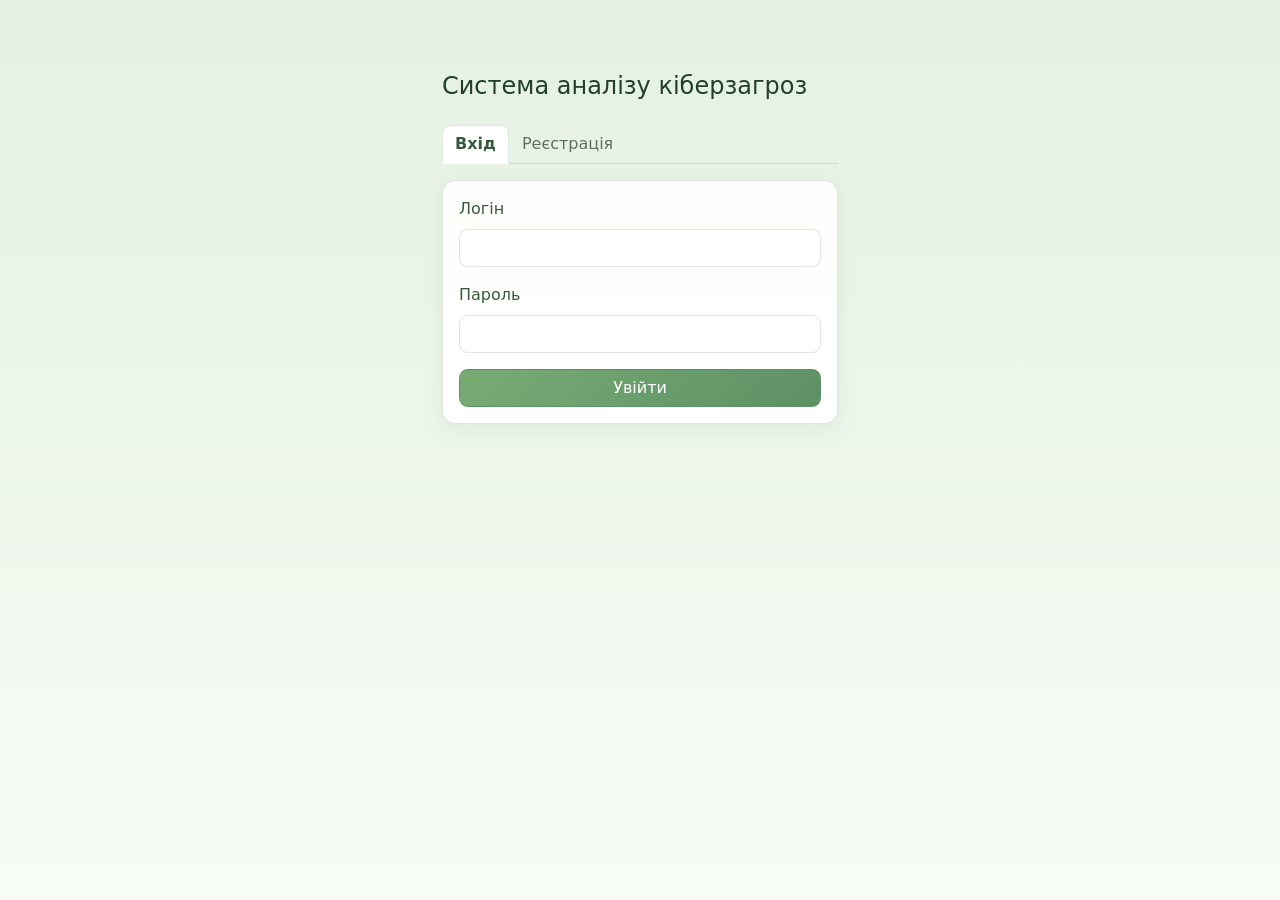
<file: frontend/index.html>
<!DOCTYPE html>
<html lang="uk">
<head>
  <meta charset="utf-8">
  <meta name="viewport" content="width=device-width, initial-scale=1">
  <title>CTA — Вхід</title>
  <link href="https://cdn.jsdelivr.net/npm/bootstrap@5.3.3/dist/css/bootstrap.min.css" rel="stylesheet">
  <link href="css/styles.css" rel="stylesheet">
</head>
<body class="bg-light">
  <main class="container" style="max-width: 420px; padding-top: 8vh;">
    <h1 class="h4 mb-4">Система аналізу кіберзагроз</h1>
    <ul class="nav nav-tabs mb-3">
      <li class="nav-item">
        <button class="nav-link active" id="tabLogin" type="button">Вхід</button>
      </li>
      <li class="nav-item">
        <button class="nav-link" id="tabRegister" type="button">Реєстрація</button>
      </li>
    </ul>
    <div class="card">
      <div class="card-body">
        <form id="loginForm">
          <div class="mb-3">
            <label class="form-label" for="login">Логін</label>
            <input class="form-control" id="login" autocomplete="username">
          </div>
          <div class="mb-3">
            <label class="form-label" for="password">Пароль</label>
            <input class="form-control" id="password" type="password" autocomplete="current-password">
          </div>
          <button class="btn btn-primary w-100" type="submit" id="loginBtn">Увійти</button>
        </form>
        <form id="registerForm" class="d-none">
          <div class="mb-3">
            <label class="form-label" for="regLogin">Логін</label>
            <input class="form-control" id="regLogin" autocomplete="username">
          </div>
          <div class="mb-3">
            <label class="form-label" for="regEmail">Email</label>
            <input class="form-control" id="regEmail" type="email" autocomplete="email">
          </div>
          <div class="mb-3">
            <label class="form-label" for="regPassword">Пароль</label>
            <input class="form-control" id="regPassword" type="password" autocomplete="new-password">
          </div>
          <div class="mb-3">
            <label class="form-label" for="regRole">Роль</label>
            <select class="form-select" id="regRole">
              <option value="analyst">Аналітик</option>
              <option value="admin">Адміністратор</option>
            </select>
          </div>
          <button class="btn btn-primary w-100" type="submit">Зареєструватися</button>
        </form>
        <div class="text-danger small mt-2 d-none" id="error"></div>
        <div class="text-success small mt-2 d-none" id="success"></div>
      </div>
    </div>
  </main>
  <script src="js/api.js"></script>
  <script src="js/login.js"></script>
</body>
</html>
</file>
<file: frontend/css/styles.css>
/* CTA — light aloe cactus green theme
   Drop-in replacement for frontend/css/styles.css */

:root {
  --aloe-25:  #f8fcf7;
  --aloe-50:  #f1f8ef;
  --aloe-100: #e4f1e0;
  --aloe-200: #d0e6ca;
  --aloe-300: #b6d9ae;
  --aloe-400: #98c58f;
  --aloe-500: #79ab74;
  --aloe-600: #5c9165;
  --aloe-700: #48764f;
  --aloe-800: #365a3d;
  --forest-ink: #22402c;
  --muted-text: #5d6f61;
  --line: rgba(92, 145, 101, 0.20);
  --shadow: 0 6px 22px rgba(72, 118, 79, 0.09);

  --bs-body-bg: var(--aloe-50);
  --bs-body-color: var(--forest-ink);
  --bs-primary: var(--aloe-600);
  --bs-primary-rgb: 92, 145, 101;
  --bs-link-color: var(--aloe-700);
  --bs-link-hover-color: var(--aloe-800);
  --bs-border-color: var(--line);
  --bs-border-radius: .6rem;
}

html { min-height: 100%; }

body {
  min-height: 100vh;
  background: linear-gradient(180deg, var(--aloe-100) 0%, var(--aloe-50) 220px, var(--aloe-25) 100%) fixed;
  color: var(--forest-ink);
}

body.bg-light { background: linear-gradient(180deg, var(--aloe-100), var(--aloe-25)) fixed !important; }

h1, h2, h3, h4, h5, h6 { color: var(--forest-ink); font-weight: 600; }

a { color: var(--aloe-700); }
a:hover { color: var(--aloe-800); }

.text-muted { color: var(--muted-text) !important; }

:focus-visible {
  outline: 3px solid rgba(121, 171, 116, 0.55);
  outline-offset: 2px;
}

.navbar {
  background: rgba(255, 255, 255, 0.78) !important;
  backdrop-filter: blur(10px);
  border-bottom: 1px solid var(--line) !important;
}

.navbar-brand {
  color: var(--aloe-700);
  font-weight: 700;
  letter-spacing: .04em;
  font-size: xx-large;
}

.navbar-text { color: var(--muted-text); }

.nav-link {
  color: var(--forest-ink);
  border-radius: .5rem;
  padding: .4rem .75rem !important;
  transition: background-color .15s ease, color .15s ease;
}

.nav-link:hover { background: var(--aloe-100); color: var(--aloe-800); }

.nav-link.active {
  background: var(--aloe-200);
  color: var(--aloe-800) !important;
  font-weight: 600;
}

.navbar-toggler { border-color: var(--line); }
.navbar-toggler:focus { box-shadow: 0 0 0 .2rem rgba(121, 171, 116, 0.25); }

.card {
  background: rgba(255, 255, 255, 0.92);
  border: 1px solid var(--line);
  border-radius: .85rem;
  box-shadow: var(--shadow);
}

.card-header,
.card-footer { background-color: var(--aloe-100); border-color: var(--line); }

.stat-card { background: linear-gradient(180deg, #ffffff, var(--aloe-50)); }

.stat-value {
  font-size: 1.75rem;
  font-weight: 700;
  color: var(--aloe-700);
}

.btn { border-radius: .55rem; font-weight: 500; transition: all .15s ease; }

.btn-primary {
  --bs-btn-color: #fff;
  --bs-btn-hover-color: #fff;
  --bs-btn-active-color: #fff;
  --bs-btn-disabled-color: #fff;
  color: #fff;
  background: linear-gradient(135deg, var(--aloe-500), var(--aloe-600));
  border-color: var(--aloe-600);
}

.btn-primary:hover,
.btn-primary:focus,
.btn-primary:active {
  color: #fff;
  background: linear-gradient(135deg, var(--aloe-600), var(--aloe-700));
  border-color: var(--aloe-700);
}

.btn-primary:disabled { background: var(--aloe-400); border-color: var(--aloe-400); }

.btn-outline-primary {
  color: var(--aloe-700);
  border-color: var(--aloe-500);
}

.btn-outline-primary:hover,
.btn-outline-primary.active {
  background-color: var(--aloe-200);
  border-color: var(--aloe-600);
  color: var(--aloe-800);
}

.btn-outline-secondary {
  color: var(--muted-text);
  border-color: rgba(93, 111, 97, 0.35);
}

.btn-outline-secondary:hover {
  background-color: var(--aloe-100);
  border-color: var(--aloe-500);
  color: var(--forest-ink);
}

.btn-outline-success {
  color: var(--aloe-700);
  border-color: var(--aloe-500);
}

.btn-outline-success:hover {
  background-color: var(--aloe-600);
  border-color: var(--aloe-600);
  color: #fff;
}

.btn:focus-visible { box-shadow: 0 0 0 .2rem rgba(121, 171, 116, 0.35); }

.table {
  --bs-table-bg: transparent;
  --bs-table-hover-bg: var(--aloe-50);
  --bs-table-border-color: var(--line);
  color: var(--forest-ink);
}

.table thead th {
  background-color: var(--aloe-100);
  color: var(--aloe-800);
  font-weight: 600;
  border-bottom: 1px solid var(--aloe-300);
}

.form-control,
.form-select {
  background-color: #fff;
  border-color: var(--line);
  border-radius: .55rem;
}

.form-control:focus,
.form-select:focus {
  border-color: var(--aloe-500);
  box-shadow: 0 0 0 0.2rem rgba(121, 171, 116, 0.22);
}

.form-label { font-weight: 500; color: var(--aloe-800); }

.form-control::file-selector-button {
  background: var(--aloe-100);
  color: var(--aloe-800);
  border-right: 1px solid var(--line);
}

.form-control:hover:not(:disabled):not([readonly])::file-selector-button {
  background: var(--aloe-200);
}

.nav-tabs { border-bottom-color: var(--line); }

.nav-tabs .nav-link {
  border-radius: .5rem .5rem 0 0;
  color: var(--muted-text);
}

.nav-tabs .nav-link.active {
  background: #fff;
  color: var(--aloe-800) !important;
  border-color: var(--line) var(--line) #fff;
}

.alert { border-radius: .7rem; border-color: var(--line); }

.alert-success {
  background-color: var(--aloe-100);
  border-color: var(--aloe-300);
  color: var(--forest-ink);
}

.alert-info {
  background-color: #e7f3f0;
  border-color: #c5e0d8;
  color: #23473f;
}

.badge {
  background-color: var(--aloe-100);
  color: var(--aloe-800);
  font-weight: 600;
}

.progress { background-color: var(--aloe-100); }

.progress-bar { background: linear-gradient(90deg, var(--aloe-400), var(--aloe-600)); }

.page-link { color: var(--aloe-700); border-color: var(--line); }
.page-link:hover { background: var(--aloe-100); color: var(--aloe-800); }
.page-item.active .page-link { background: var(--aloe-600); border-color: var(--aloe-600); color: #fff; }

.modal-content {
  border: 1px solid var(--line);
  border-radius: .9rem;
  box-shadow: 0 16px 48px rgba(54, 90, 61, 0.18);
}

.modal-header,
.modal-footer { border-color: var(--line); }

.btn-close:focus { box-shadow: 0 0 0 .2rem rgba(121, 171, 116, 0.3); }

dt { color: var(--muted-text); font-weight: 500; }

::selection { background: var(--aloe-300); color: var(--forest-ink); }

@media (prefers-reduced-motion: reduce) {
  * { transition: none !important; }
}

body { display: block !important; }

main.container {
  width: 100%;
  max-width: 1320px;
  margin-left: auto;
  margin-right: auto;
  padding-bottom: 3rem;
}

#stats .card, .stat-card { min-width: 0; height: 100%; }
#stats .card-body { padding: 1.1rem 1.25rem; }
#stats * { word-break: normal; overflow-wrap: normal; hyphens: none; }
.stat-value { line-height: 1.2; white-space: nowrap; }

.card-body .d-flex { flex-wrap: wrap; }
#logFile { flex: 1 1 220px; min-width: 0; }

.btn-outline-warning,
.btn-outline-info {
  color: var(--aloe-700);
  border-color: var(--aloe-500);
  background: transparent;
}
.btn-outline-warning:hover,
.btn-outline-info:hover {
  background-color: var(--aloe-200);
  border-color: var(--aloe-600);
  color: var(--aloe-800);
}

.card canvas { max-width: 100%; }
</file>
